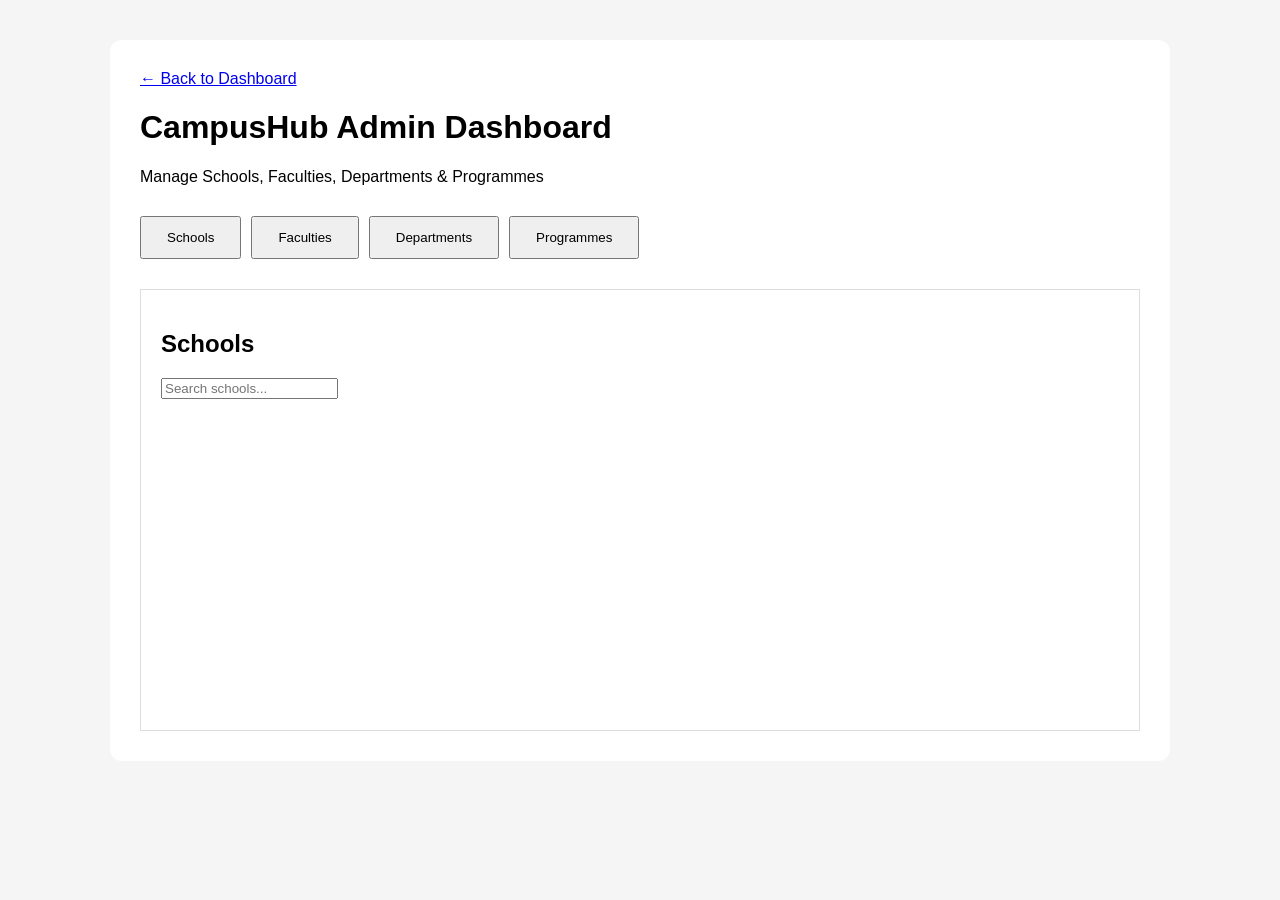
<file: admin/index.html>
<!DOCTYPE html>
<html lang="en">

<head>

<meta charset="UTF-8">

<meta name="viewport" content="width=device-width, initial-scale=1.0">

<title>CampusHub Admin Dashboard</title>

<link rel="stylesheet" href="../css/admin.css">

</head>

<body>

<div class="container">
    <a href="/admin/dashboard" class="action-btn">
      ← Back to Dashboard
    </a>
    <h1>CampusHub Admin Dashboard</h1>

    <p>Manage Schools, Faculties, Departments & Programmes</p>

    <div class="menu">

        <button id="schoolBtn">Schools</button>

        <button id="facultyBtn">Faculties</button>

        <button id="departmentBtn">Departments</button>

        <button id="programmeBtn">Programmes</button>

    </div>

    <!-- ========================= -->
    <!-- SCHOOLS -->
    <!-- ========================= -->

    <div id="schoolsPage" class="page">

        <h2>Schools</h2>

        <input
            type="text"
            id="schoolSearch"
            placeholder="Search schools...">

        <div id="schoolList"></div>

    </div>


    <!-- ========================= -->
    <!-- FACULTIES -->
    <!-- ========================= -->

    <div id="facultiesPage" class="page" style="display:none;">

        <h2>Faculties</h2>

        <div class="field">

            <label>School</label>

            <select id="facultySchool">

                <option value="">Select School</option>

            </select>

        </div>

        <div class="field">

            <label>Faculty Name</label>

            <input
                type="text"
                id="facultyName">

        </div>

        <button id="saveFaculty">

            Add Faculty

        </button>

        <hr>

        <div id="facultyList"></div>

    </div>


    <!-- ========================= -->
    <!-- DEPARTMENTS -->
    <!-- ========================= -->

    <div id="departmentsPage" class="page" style="display:none;">

        <h2>Departments</h2>

        <div class="field">

            <label>School</label>

            <select id="departmentSchool">

                <option value="">Select School</option>

            </select>

        </div>

        <div class="field">

            <label>Faculty</label>

            <select id="departmentFaculty">

                <option value="">Select Faculty</option>

            </select>

        </div>

        <div class="field">

            <label>Department Name</label>

            <input
                type="text"
                id="departmentName">

        </div>

        <button id="saveDepartment">

            Add Department

        </button>

        <hr>

        <div id="departmentList"></div>

    </div>


    <!-- ========================= -->
    <!-- PROGRAMMES -->
    <!-- ========================= -->

    <div id="programmesPage" class="page" style="display:none;">

        <h2>Programmes</h2>

        <div class="field">

            <label>School</label>

            <select id="programmeSchool">

                <option value="">Select School</option>

            </select>

        </div>

        <div class="field">

            <label>Faculty</label>

            <select id="programmeFaculty">

                <option value="">Select Faculty</option>

            </select>

        </div>

        <div class="field">

            <label>Department</label>

            <select id="programmeDepartment">

                <option value="">Select Department</option>

            </select>

        </div>

        <div class="field">

            <label>Programme Name</label>

            <input
                type="text"
                id="programmeName">

        </div>

        <div class="field">

            <label>Duration</label>

            <input
                type="number"
                 id="programmeDuration"
                 placeholder="e.g. 4"
                 min="1">

        </div>

        <div class="field">

            <label>Level</label>

            <select id="programmeLevel">

                <option>Undergraduate</option>
                <option>Postgraduate</option>
                <option>Diploma</option>

            </select>

        </div>

        <button id="saveProgramme">

            Add Programme

        </button>

        <hr>

        <div id="programmeList"></div>

    </div>

</div>

<script src="../js/admin.js"></script>

</body>

</html>
</file>
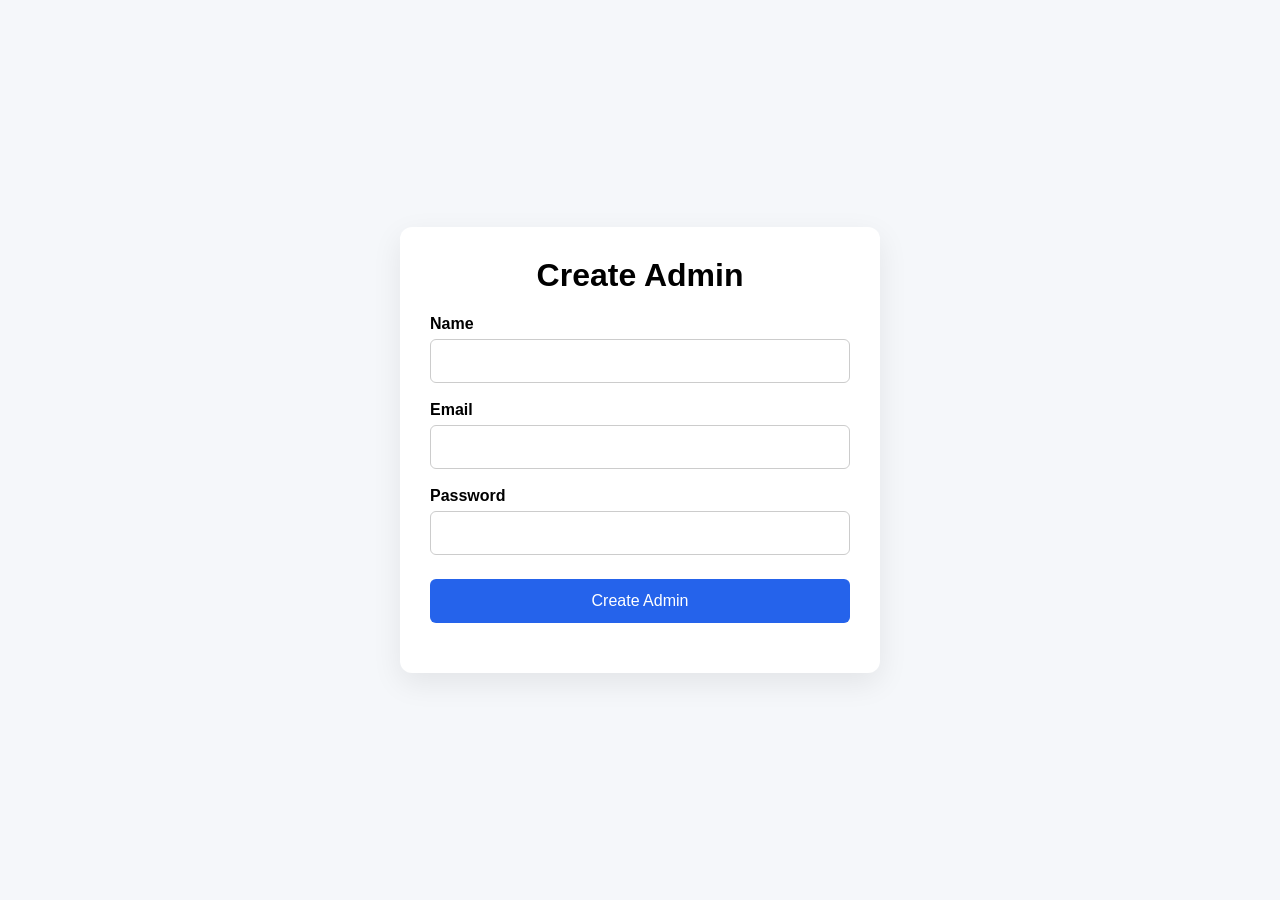
<file: admin/admin-create.html>
<!DOCTYPE html>
<html lang="en">

<head>

    <meta charset="UTF-8">

    <meta
        name="viewport"
        content="width=device-width, initial-scale=1.0"
    >

    <title>Create Admission Admin</title>

    <style>

        body {
            margin: 0;
            min-height: 100vh;
            display: flex;
            align-items: center;
            justify-content: center;
            background: #f5f7fa;
            font-family: Arial, sans-serif;
        }

        .container {
            width: 100%;
            max-width: 420px;
            padding: 30px;
            background: white;
            border-radius: 12px;
            box-shadow: 0 10px 30px rgba(0,0,0,0.08);
        }

        h1 {
            margin-top: 0;
            text-align: center;
        }

        label {
            display: block;
            margin-top: 18px;
            margin-bottom: 6px;
            font-weight: bold;
        }

        input {
            width: 100%;
            box-sizing: border-box;
            padding: 12px;
            border: 1px solid #ccc;
            border-radius: 6px;
            font-size: 16px;
        }

        button {
            width: 100%;
            margin-top: 24px;
            padding: 13px;
            border: none;
            border-radius: 6px;
            background: #2563eb;
            color: white;
            font-size: 16px;
            cursor: pointer;
        }

        button:disabled {
            opacity: 0.6;
            cursor: not-allowed;
        }

        #message {
            margin-top: 20px;
            text-align: center;
        }

    </style>

</head>

<body>

<div class="container">

    <h1>Create Admin</h1>

    <form id="adminForm">

        <label for="name">
            Name
        </label>

        <input
            type="text"
            id="name"
            required
        >

        <label for="email">
            Email
        </label>

        <input
            type="email"
            id="email"
            required
        >

        <label for="password">
            Password
        </label>

        <input
            type="password"
            id="password"
            required
            minlength="6"
        >

        <button
            type="submit"
            id="submitButton"
        >
            Create Admin
        </button>

    </form>

    <div id="message"></div>

</div>


<script>

const API =
    "https://admission-api-r5y6.onrender.com/api/admin/create";


const form =
    document.getElementById("adminForm");


const message =
    document.getElementById("message");


const submitButton =
    document.getElementById("submitButton");


form.addEventListener("submit", async (event) => {

    event.preventDefault();


    const name =
        document.getElementById("name").value.trim();


    const email =
        document.getElementById("email").value.trim();


    const password =
        document.getElementById("password").value;


    message.textContent =
        "Creating admin...";


    submitButton.disabled = true;


    try {

        const response =
            await fetch(API, {

                method: "POST",

                headers: {
                    "Content-Type": "application/json"
                },

                body: JSON.stringify({
                    name,
                    email,
                    password
                })

            });


        const data =
            await response.json();


        if (!response.ok || !data.success) {

            message.textContent =
                data.message ||
                "Unable to create admin.";

            submitButton.disabled = false;

            return;
        }


        message.textContent =
            "Admin created successfully.";

        form.reset();


    } catch (error) {

        console.error(
            "CREATE ADMIN ERROR:",
            error
        );

        message.textContent =
            "Network error. Please try again.";

    }


    submitButton.disabled = false;

});

</script>

</body>

</html>
</file>
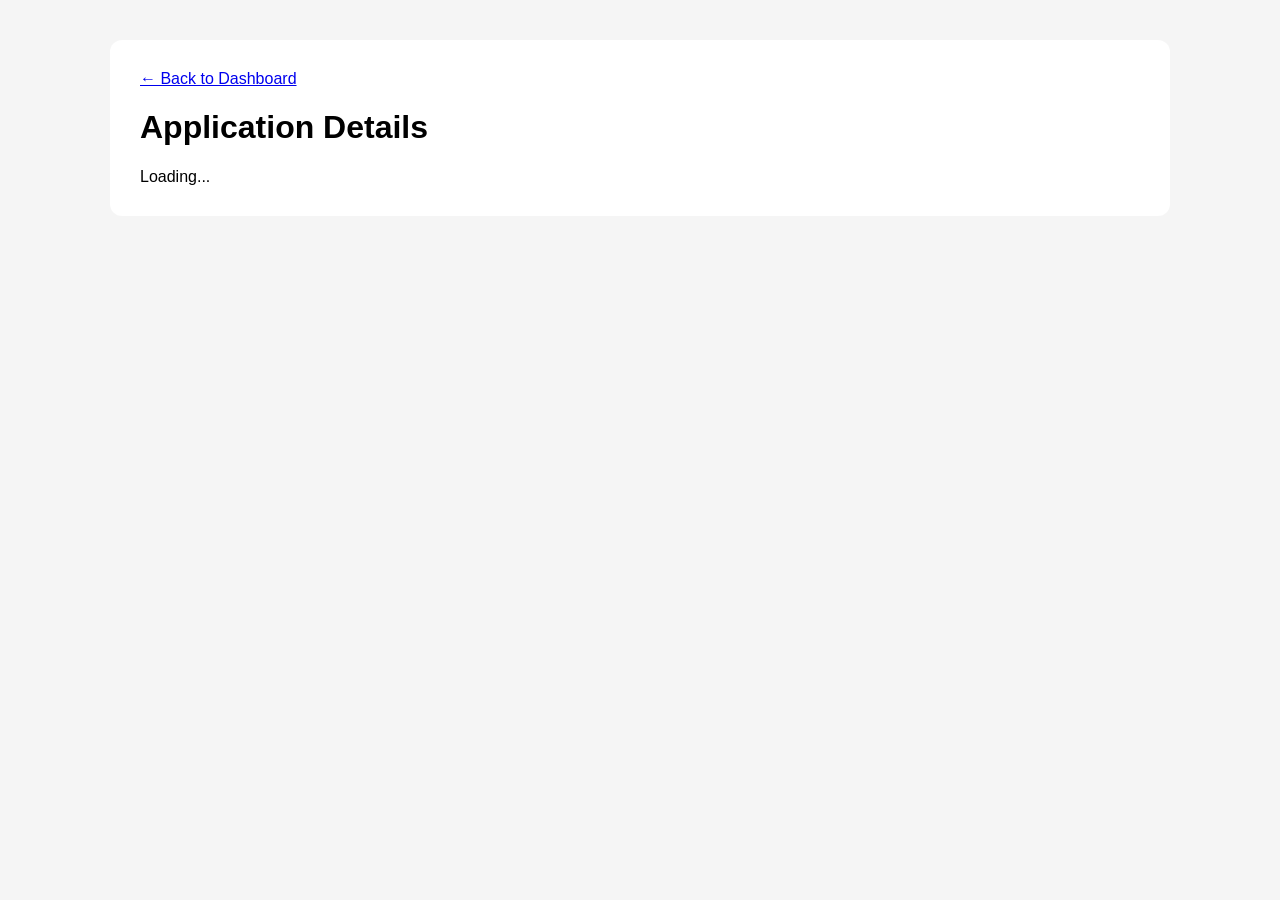
<file: admin/application-details.html>
<!DOCTYPE html>
<html lang="en">

<head>

<meta charset="UTF-8">

<meta name="viewport" content="width=device-width, initial-scale=1.0">

<title>Application Details</title>

<link rel="stylesheet" href="../css/admin.css">

</head>

<body>

<div class="container">

<a href="/admin/applications" class="action-btn">
    ← Back to Dashboard
</a>

<h1>Application Details</h1>

<div id="applicationCard">

Loading...

</div>

</div>

<script src="js/application-details.js"></script>

</body>

</html>
</file>
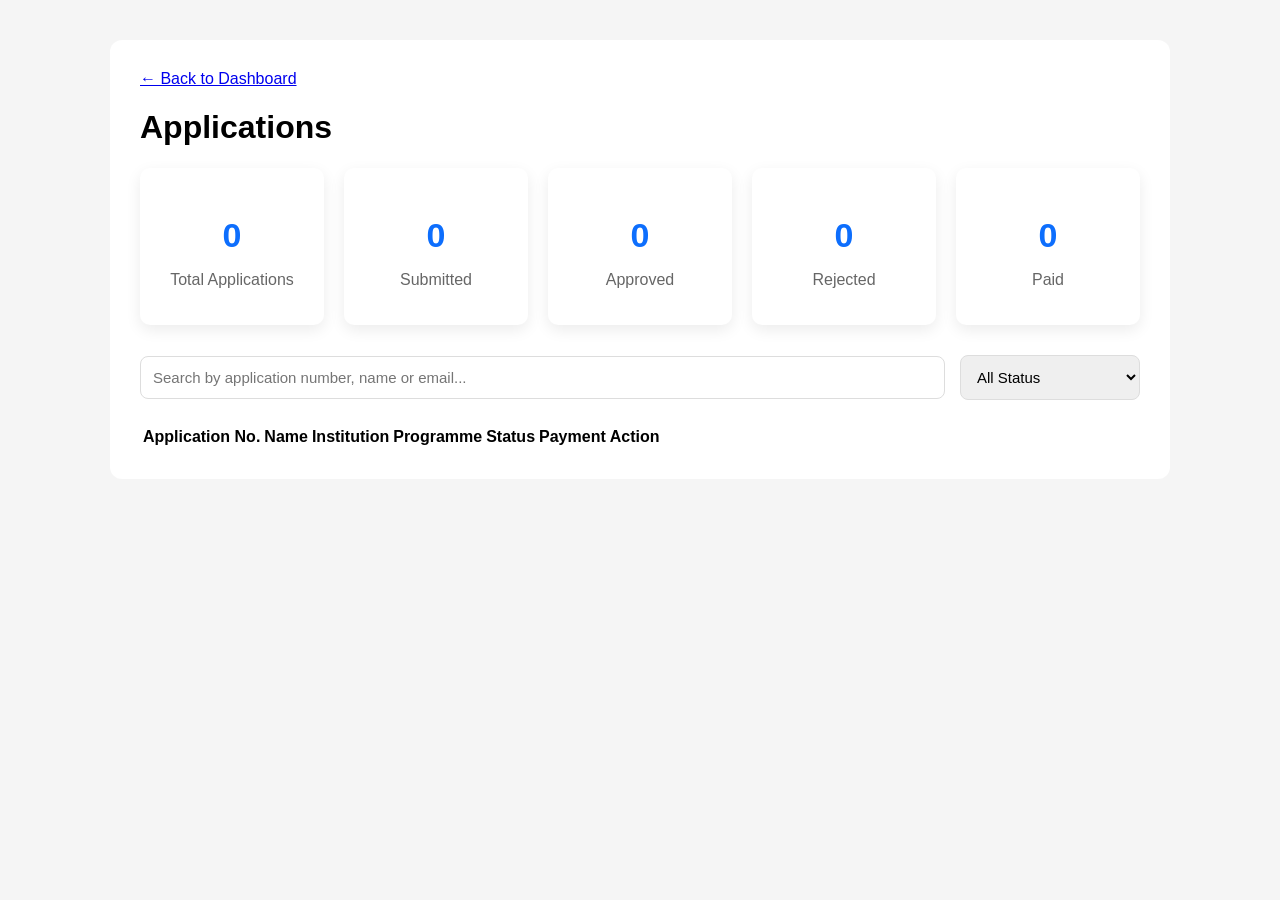
<file: admin/applications.html>
<!DOCTYPE html>
<html lang="en">

<head>

<meta charset="UTF-8">

<meta name="viewport" content="width=device-width, initial-scale=1.0">

<title>Applications | CampusHub Admin</title>

<link rel="stylesheet" href="../css/admin.css">

</head>

<body>

<div class="container">

  <a href="/admin/dashboard" class="action-btn">
    ← Back to Dashboard
  </a>

<h1>Applications</h1>

<div class="dashboard-cards">

    <div class="card">
        <h2 id="totalApplications">0</h2>
        <p>Total Applications</p>
    </div>

    <div class="card">
        <h2 id="submittedApplications">0</h2>
        <p>Submitted</p>
    </div>

    <div class="card">
        <h2 id="approvedApplications">0</h2>
        <p>Approved</p>
    </div>

    <div class="card">
        <h2 id="rejectedApplications">0</h2>
        <p>Rejected</p>
    </div>

    <div class="card">
        <h2 id="paidApplications">0</h2>
        <p>Paid</p>
    </div>

</div>

 
<div class="table-toolbar">

    <input
        type="text"
        id="searchInput"
        placeholder="Search by application number, name or email...">

    <select id="statusFilter">

        <option value="All">All Status</option>

        <option value="Submitted">Submitted</option>

        <option value="Approved">Approved</option>

        <option value="Rejected">Rejected</option>

    </select>

</div>

<table id="applicationsTable">

<thead>

<tr>

<th>Application No.</th>

<th>Name</th>

<th>Institution</th>

<th>Programme</th>

<th>Status</th>

<th>Payment</th>

<th>Action</th>

</tr>

</thead>

<tbody>

</tbody>

</table>

</div>

<script src="js/applications.js"></script>


</body>

</html>
</file>
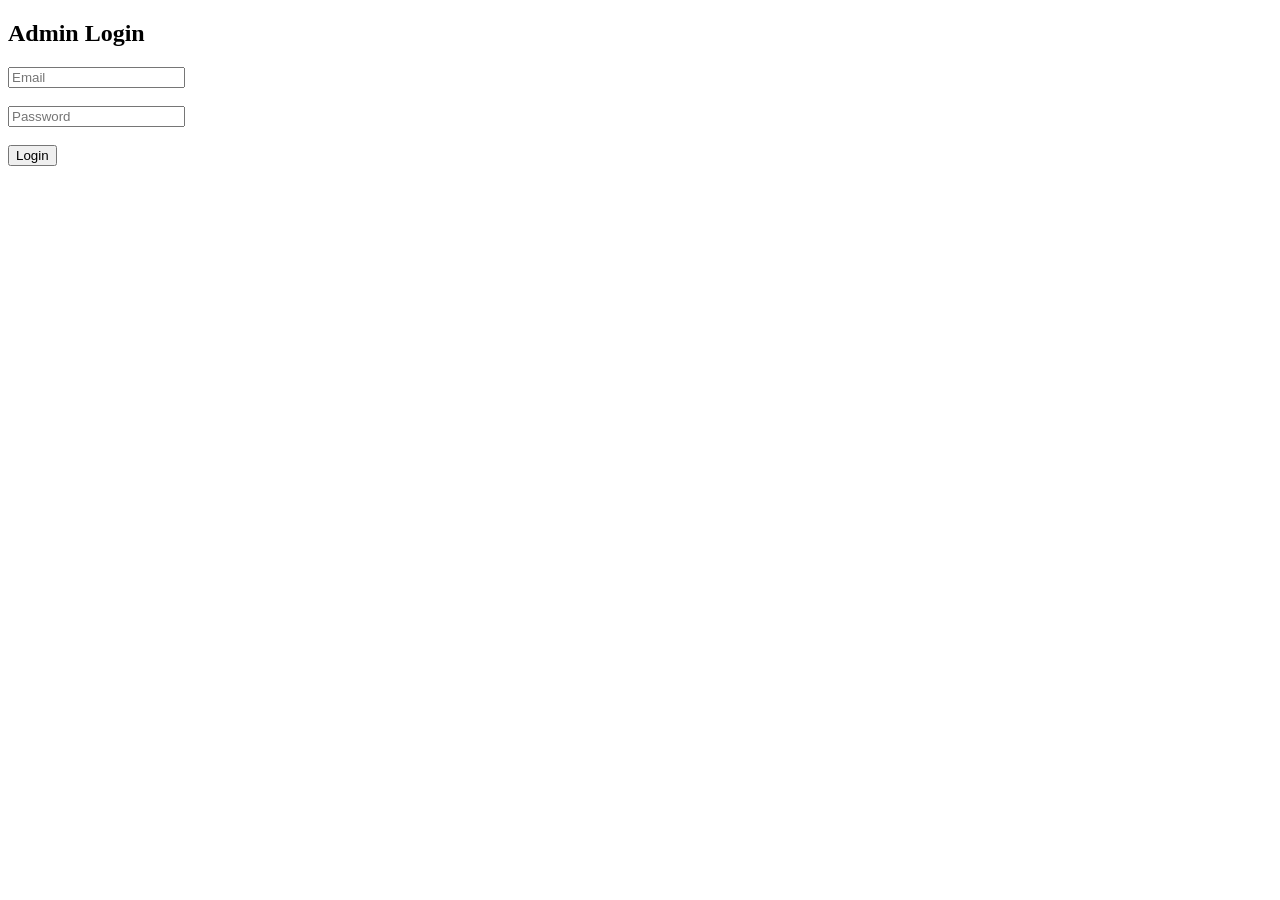
<file: admin/login.html>
<!DOCTYPE html>
<html lang="en">
<head>
    <meta charset="UTF-8">
    <meta name="viewport" content="width=device-width, initial-scale=1.0">
    <title>Admin Login</title>
</head>
<body>

<h2>Admin Login</h2>

<form id="loginForm">

    <input
        type="email"
        id="email"
        placeholder="Email"
        required
    >

    <br><br>

    <input
        type="password"
        id="password"
        placeholder="Password"
        required
    >

    <br><br>

    <button type="submit">
        Login
    </button>

</form>

<p id="message"></p>

<script src="js/login.js"></script>

</body>
</html>
</file>
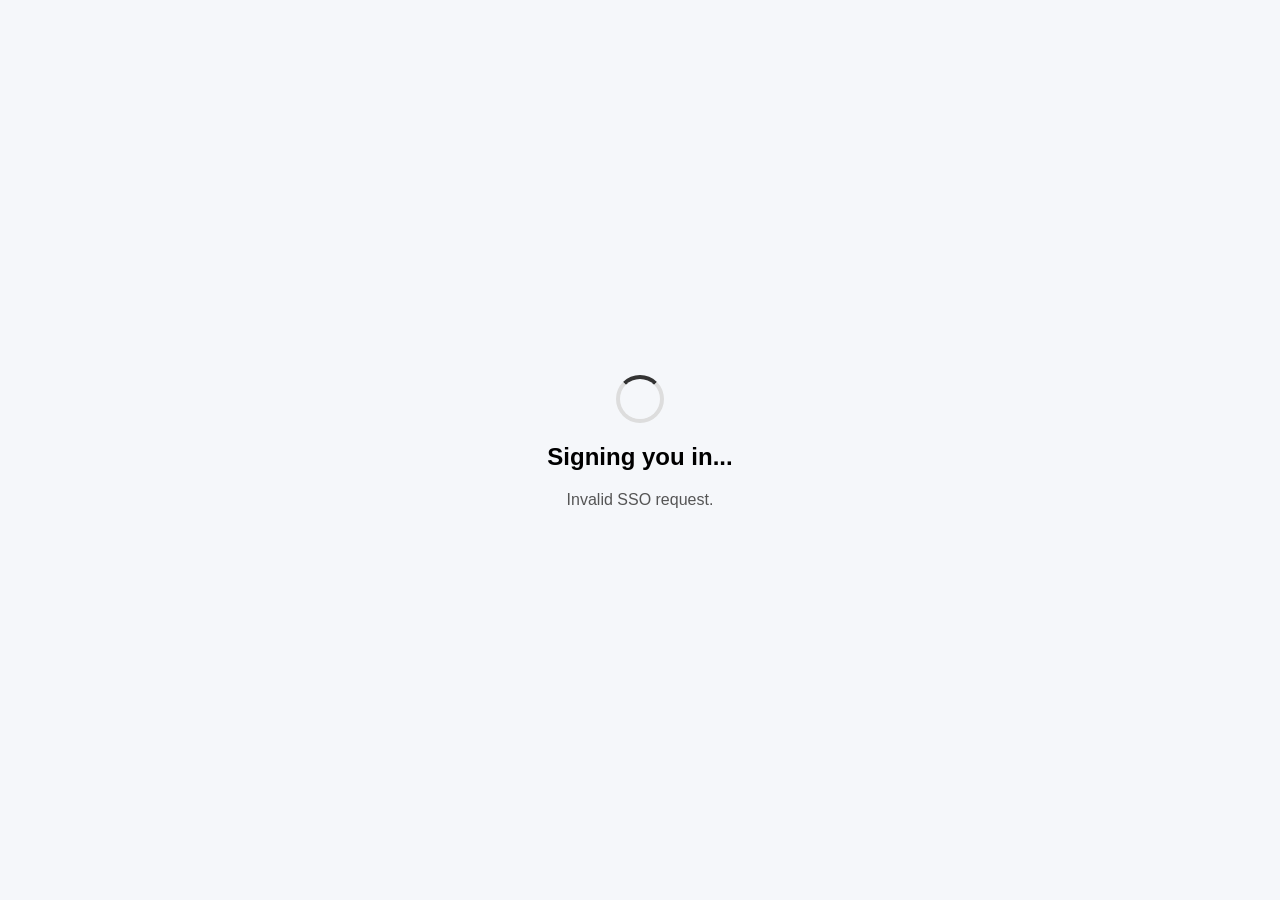
<file: sso/callback.html>
<!DOCTYPE html>
<html lang="en">
<head>
    <meta charset="UTF-8">
    <meta
        name="viewport"
        content="width=device-width, initial-scale=1.0"
    >

    <title>Signing you in...</title>

    <style>
        body {
            margin: 0;
            min-height: 100vh;
            display: flex;
            align-items: center;
            justify-content: center;
            font-family: Arial, sans-serif;
            background: #f5f7fa;
        }

        .box {
            text-align: center;
            padding: 40px;
        }

        .spinner {
            width: 40px;
            height: 40px;
            margin: 0 auto 20px;
            border: 4px solid #ddd;
            border-top-color: #333;
            border-radius: 50%;
            animation: spin 0.8s linear infinite;
        }

        @keyframes spin {
            to {
                transform: rotate(360deg);
            }
        }

        #message {
            color: #555;
        }
    </style>
</head>

<body>

    <div class="box">

        <div class="spinner"></div>

        <h2>Signing you in...</h2>

        <p id="message">
            Please wait.
        </p>

    </div>

    <script src="/sso/callback.js"></script>

</body>
</html>
</file>
<file: css/admin.css>
body{

    font-family:Arial,sans-serif;

    background:#f5f5f5;

    margin:0;

}

.container{

    width:90%;

    max-width:1000px;

    margin:40px auto;

    background:#fff;

    padding:30px;

    border-radius:12px;

}

.menu{

    display:flex;

    gap:10px;

    margin:30px 0;

}

button{

    padding:12px 25px;

    cursor:pointer;

}

.page{

    border:1px solid #ddd;

    padding:20px;

    min-height:400px;

}



.spinner{

    display:inline-block;

    width:14px;

    height:14px;

    border:2px solid #fff;

    border-top:2px solid transparent;

    border-radius:50%;

    animation:spin .8s linear infinite;

    margin-right:8px;

    vertical-align:middle;

}

@keyframes spin{

    to{

        transform:rotate(360deg);

    }

}

.dashboard-cards{

    display:grid;

    grid-template-columns:repeat(auto-fit,minmax(180px,1fr));

    gap:20px;

    margin-bottom:30px;

}

.card{

    background:#fff;

    border-radius:10px;

    padding:20px;

    box-shadow:0 5px 15px rgba(0,0,0,.08);

    text-align:center;

}

.card h2{

    font-size:34px;

    margin-bottom:10px;

    color:#0d6efd;

}

.card p{

    color:#666;

}


.status-badge{

    display:inline-block;

    padding:6px 14px;

    border-radius:20px;

    font-size:13px;

    font-weight:600;

    color:#fff;

}

.status-submitted{

    background:#f39c12;

}

.status-approved{

    background:#28a745;

}

.status-rejected{

    background:#dc3545;

}

.payment-paid{

    background:#198754;

}

.payment-unpaid{

    background:#6c757d;

}


.view-btn{

    background:#0d6efd;

    color:#fff;

    border:none;

    padding:8px 16px;

    border-radius:6px;

    cursor:pointer;

    transition:.3s;

}

.view-btn:hover{

    background:#0b5ed7;

}


.table-toolbar{

    display:flex;

    gap:15px;

    align-items:center;

    margin:25px 0;

    flex-wrap:wrap;

}

#searchInput{

    flex:1;

    min-width:280px;

    padding:12px;

    border:1px solid #ddd;

    border-radius:8px;

    font-size:15px;

}

#searchInput:focus{

    outline:none;

    border-color:#0d6efd;

}

#statusFilter{

    min-width:180px;

    padding:12px;

    border:1px solid #ddd;

    border-radius:8px;

    font-size:15px;

}

.action-buttons{
    display: flex;
    gap: 20px;
}
</file>
